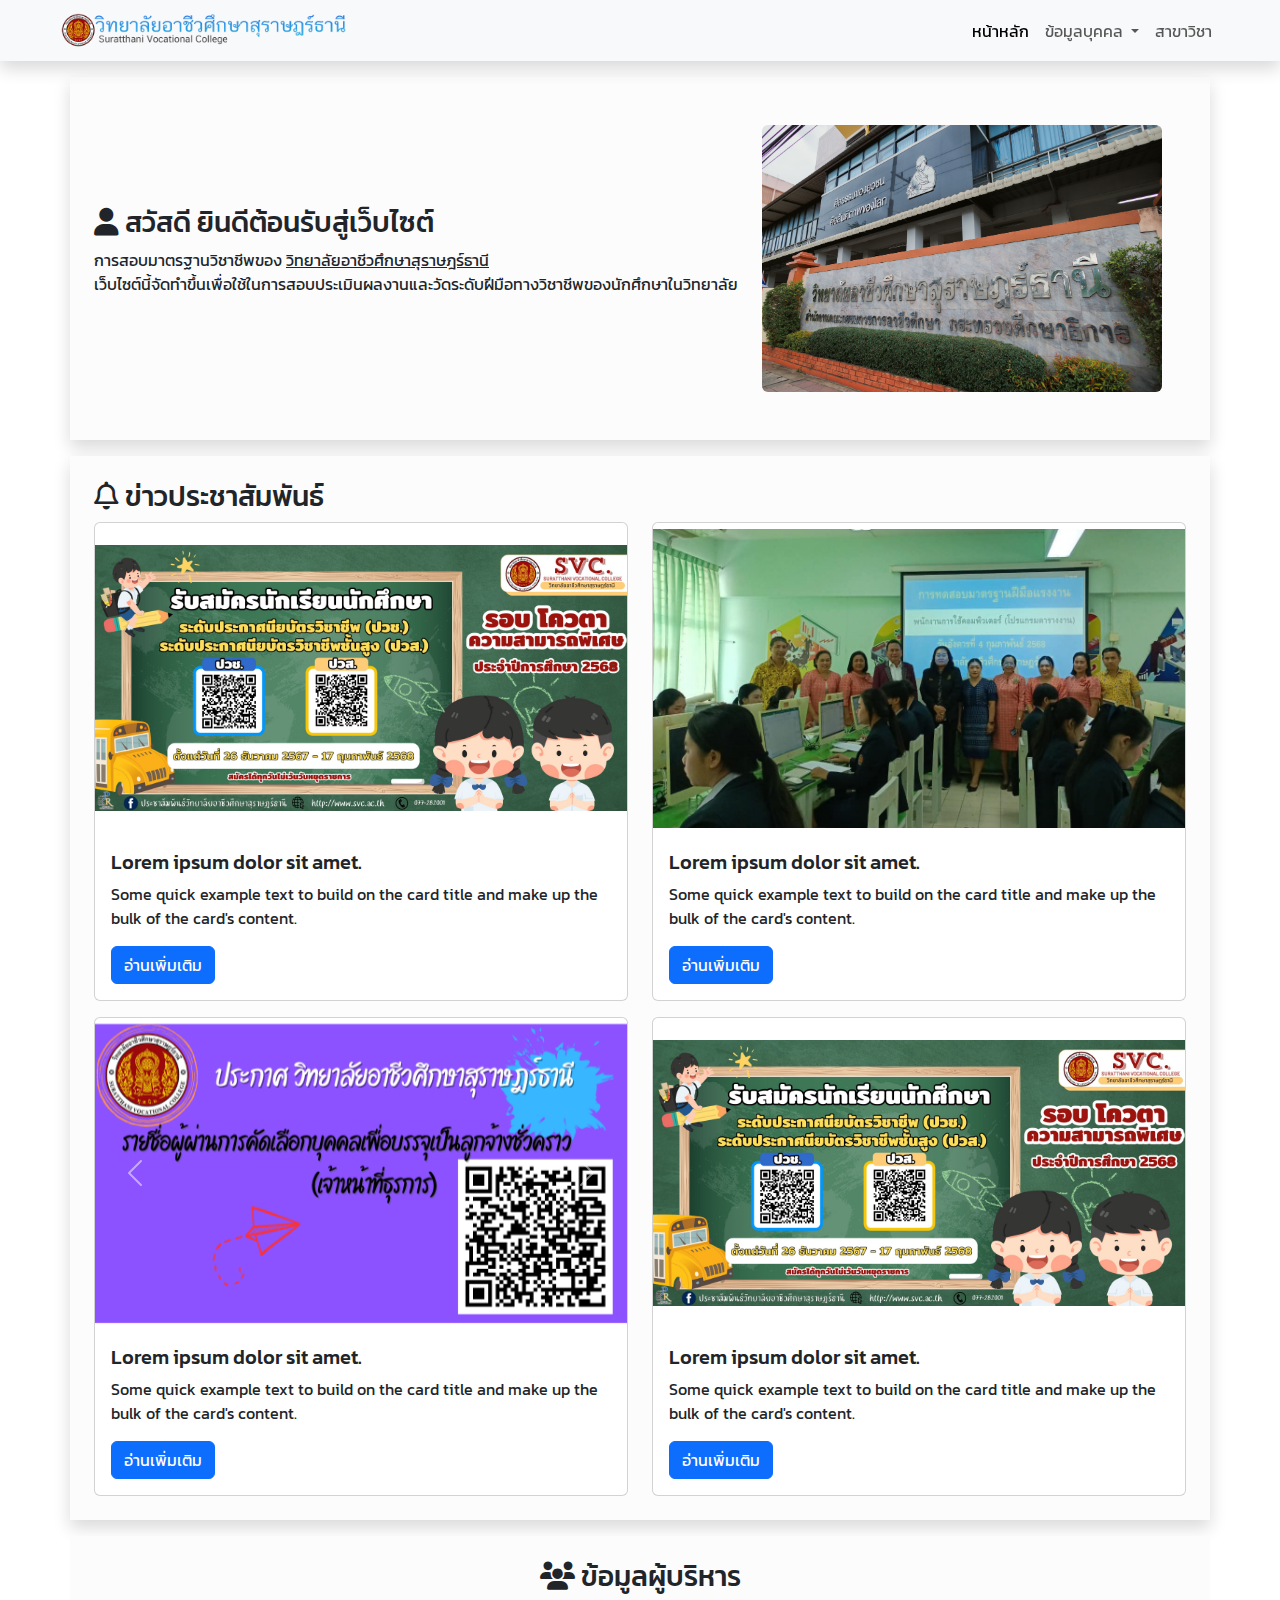
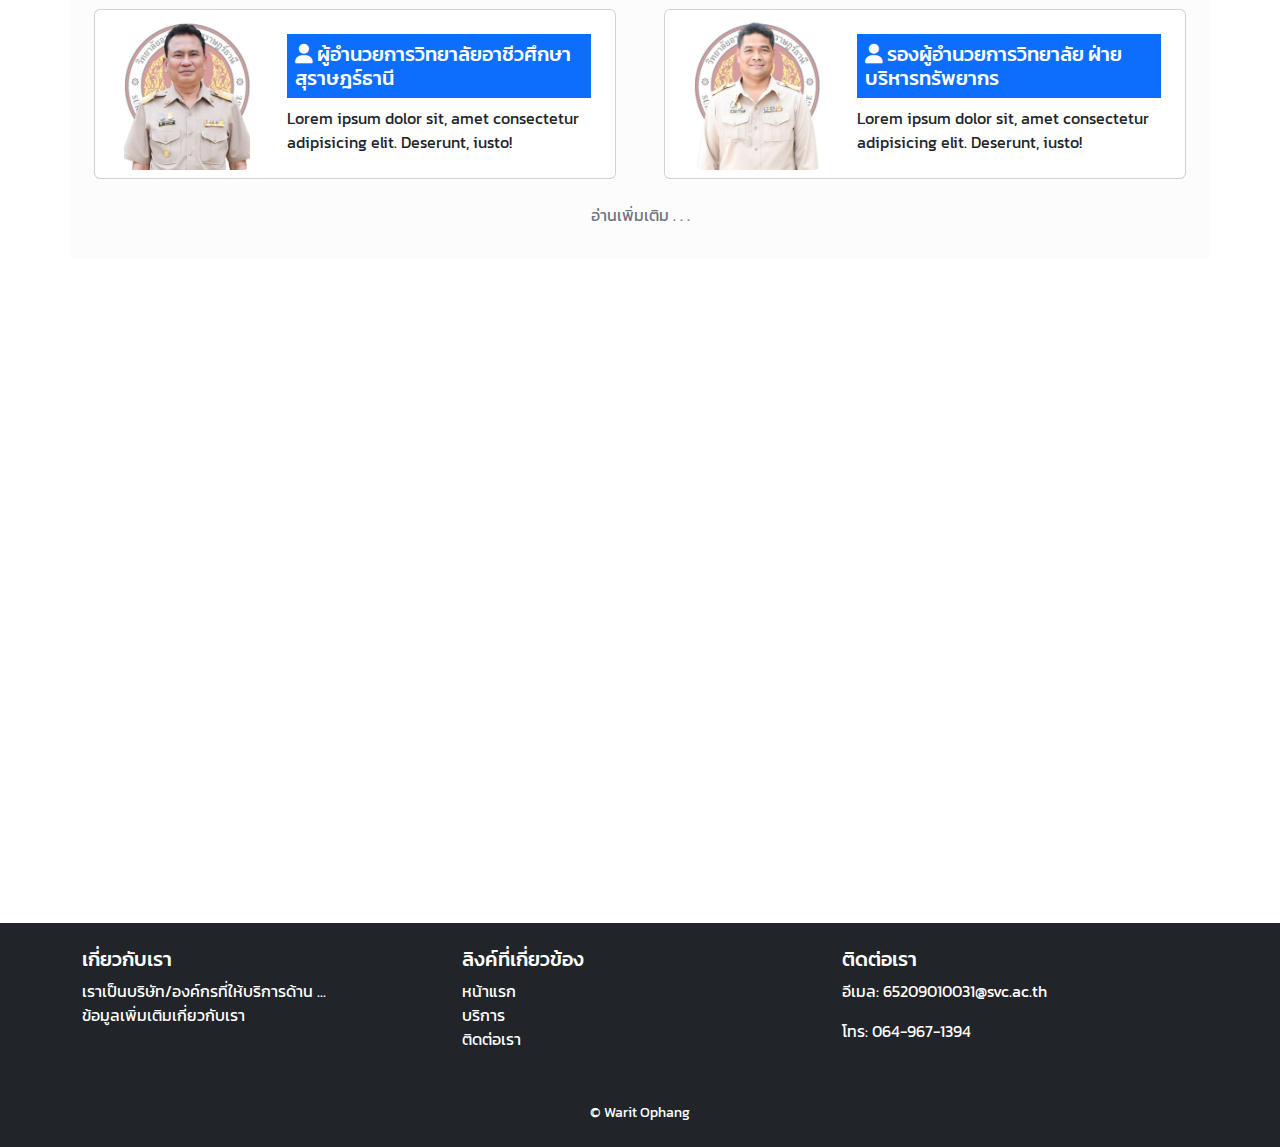
<file: index.html>
<!DOCTYPE html>
<html lang="en">
<head>
    <meta charset="UTF-8">
    <meta name="viewport" content="width=device-width, initial-scale=1.0">
    <script src="https://cdn.jsdelivr.net/npm/bootstrap@5.3.3/dist/js/bootstrap.bundle.min.js" integrity="sha384-YvpcrYf0tY3lHB60NNkmXc5s9fDVZLESaAA55NDzOxhy9GkcIdslK1eN7N6jIeHz" crossorigin="anonymous"></script>
    <link href="https://cdn.jsdelivr.net/npm/bootstrap@5.3.3/dist/css/bootstrap.min.css" rel="stylesheet" integrity="sha384-QWTKZyjpPEjISv5WaRU9OFeRpok6YctnYmDr5pNlyT2bRjXh0JMhjY6hW+ALEwIH" crossorigin="anonymous">
    <title>Shcool_WebSite_simulator</title>
    <link rel="stylesheet" href="https://cdnjs.cloudflare.com/ajax/libs/font-awesome/6.7.2/css/all.min.css">
    <link rel="stylesheet" href="style.css">
</head>
<body>
  <nav class="navbar navbar-expand-lg text-black bg-light sticky-top shadow">
    <div class="container-fluid mx-5 ">
        <!-- โลโก้ -->
        <a class="navbar-brand w-50 w-ms-100" href="index.html">
            <img src="Asset/Img/logo.png" alt="Logo" class="img-fluid w-50  " style="max-width: 100%; height: auto;">
        </a>
        
        <!-- ปุ่มสำหรับแสดงเมนูในมือถือ -->
        <button class="navbar-toggler" type="button" data-bs-toggle="collapse" data-bs-target="#navbarNav" aria-controls="navbarNav" aria-expanded="false" aria-label="Toggle navigation">
            <span class="navbar-toggler-icon"></span>
        </button>
        
        <!-- เมนู -->
        <div class="collapse navbar-collapse" id="navbarNav">
            <ul class="navbar-nav ms-auto">  <!-- ใช้ ms-auto เพื่อทำให้เมนูไปทางขวา -->
                <li class="nav-item">
                    <a class="nav-link active" href="index.html">หน้าหลัก</a>
                </li>
                <li class="nav-item dropdown">
                  <a class="nav-link dropdown-toggle" href="#" role="button" data-bs-toggle="dropdown" aria-expanded="false">
                      ข้อมูลบุคคล
                  </a>
                    <ul class="dropdown-menu  ">
                      <li><a class="dropdown-item " href="personal.html">งานบุคลากร</a></li>
                      <li><a class="dropdown-item" href="studen.html">ข้อมูลนักศึกษา</a></li>
                      <li><a class="dropdown-item" href="https://drive.google.com/drive/folders/0B3tnf3l07sl5MFVuWW8yb2xEMkk?resourcekey=0-wimksaEDZki7R4UHPozJeg">ระบบรูปภาพนักศึกษา</a></li>
                  </ul>
              </li>
                <li class="nav-item">
                    <a class="nav-link" href="Major.html">สาขาวิชา</a>
                </li>
                
            </ul>
        </div>
    </div>
</nav>

      <!-- content Header-->
      <div class="container-sm bg-light-subtle shadow mt-3 p-4">
        <div class="d-flex flex-wrap justify-content-center align-items-center text-md-start text-center">
          <div class="flex-grow-1">
            <h3><i class="fa-solid fa-user"></i> สวัสดี ยินดีต้อนรับสู่เว็บไซต์</h3>
            <p>
              การสอบมาตรฐานวิชาชีพของ  
              <a href="http://www.svc.ac.th/th/" class="text-reset">วิทยาลัยอาชีวศึกษาสุราษฎร์ธานี</a>  
              <br>  
              เว็บไซต์นี้จัดทำขึ้นเพื่อใช้ในการสอบประเมินผลงานและวัดระดับฝีมือทางวิชาชีพของนักศึกษาในวิทยาลัย  
            </p>
          </div>
          <div class="p-4">
            <img src="Asset/Img/SVC_Cover.jpg" alt="" width="400px" class="rounded img-fluid">
          </div>
        </div>
      </div>
      
      <!-- maincontent -->
      <div class="container-sm  bg-light-subtle shadow mt-3 p-4 mb-3">
        <h3> <i class="fa-regular fa-bell"></i> ข่าวประชาสัมพันธ์</h3>

        <div class="row row-cols-2 gy-3">
          <div class="col"> 
            <div class="card" style="width: auto;">
              <img src="Asset/Img/EXMPLE_1.jpg" class="card-img-top img-fixed" alt="...">
              <div class="card-body">
                <h5 class="card-title ">Lorem ipsum dolor sit amet.</h5>
                <p class="card-text ">Some quick example text to build on the card title and make up the bulk of the card's content.</p>
                <a href="#"  class="btn btn-primary">อ่านเพิ่มเติม</a>
              </div>
            </div>
          </div>

          <div class="col"> 
            <div class="card" style="width: auto;">
              <img src="Asset/Img/EXMPLE_3.png" class="card-img-top img-fixed" alt="...">
              <div class="card-body" >
                <h5 class="card-title fs-sm-2">Lorem ipsum dolor sit amet.</h5>
                <p class="card-text fs-sm-3">Some quick example text to build on the card title and make up the bulk of the card's content.</p>
                <a href="#"  class="btn btn-primary">อ่านเพิ่มเติม</a>
              </div>
            </div>
          </div>

          <div class="col"> 
            <div class="card">
              <div id="carouselExampleFade" class="carousel slide carousel-fade">
                <div class="carousel-inner">
                  <div class="carousel-item active">
                    <img src="Asset/Img/EXMPLE_2.jpg" class="d-block w-100 img-fixed" alt="...">
                  </div>
                  <div class="carousel-item">
                    <img src="Asset/Img/EXMPLE_1.jpg" class="d-block w-100 img-fixed" alt="...">
                  </div>
                  <div class="carousel-item">
                    <img src="Asset/Img/SVC_Cover.jpg" class="d-block w-100 img-fixed" alt="...">
                  </div>
                </div>
                <button class="carousel-control-prev" type="button" data-bs-target="#carouselExampleFade" data-bs-slide="prev">
                  <span class="carousel-control-prev-icon" aria-hidden="true"></span>
                  <span class="visually-hidden">Previous</span>
                </button>
                <button class="carousel-control-next" type="button" data-bs-target="#carouselExampleFade" data-bs-slide="next">
                  <span class="carousel-control-next-icon" aria-hidden="true"></span>
                  <span class="visually-hidden">Next</span>
                </button>
              </div>
              <div class="card-body">
                <h5 class="card-title">Lorem ipsum dolor sit amet.</h5>
                <p class="card-text">Some quick example text to build on the card title and make up the bulk of the card's content.</p>
                <a href="#"  class="btn btn-primary">อ่านเพิ่มเติม</a>
              </div>
            </div>
          </div>
          
          
          <div class="col"> 
            <div class="card" style="width: auto;">
              <img src="Asset/Img/EXMPLE_1.jpg" class="card-img-top img-fixed" alt="...">
              <div class="card-body" >
                <h5 class="card-title">Lorem ipsum dolor sit amet.</h5>
                <p class="card-text">Some quick example text to build on the card title and make up the bulk of the card's content.</p>
                <a href="#"  class="btn btn-primary">อ่านเพิ่มเติม</a>
              </div>
            </div>
          </div>
        </div>
      </div>
      <!-- ผู้บริหาร -->
      <div class="container-sm  bg-light-subtle  mt-3 p-4 mb-3 ">
        <div style="display: flex; justify-content: center; " class="mb-2">
          <h3> <i class="fa-solid fa-users"></i> ข้อมูลผู้บริหาร </h3>
        </div>  
        <div class="row  row-cols-md-2 g-5   ">
          <div class="col">
            <div class="card mb-3 p-2">
              <div class="row g-0 align-items-center">
                <!-- รูปภาพ -->
                <div class="col-12 col-md-4 text-center">
                  <img src="Asset//img_leader/01.jpg" 
                       class="img-fluid rounded w-75 w-md-100" alt="...">
                </div>
                <!-- เนื้อหา -->
                <div class="col-12 col-md-8">
                  <div class="card-body">
                    <h5 class="card-title bg-primary text-white p-2 ">
                      <i class="fa-solid fa-user"></i> ผู้อำนวยการวิทยาลัยอาชีวศึกษาสุราษฎร์ธานี
                    </h5>
                    <p class="card-text">
                      Lorem ipsum dolor sit, amet consectetur adipisicing elit. Deserunt, iusto!
                    </p>
                  </div>
                </div>
              </div>
            </div>
          </div>
          <div class="col">
            <div class="card mb-3 p-2">
              <div class="row g-0 align-items-center">
                <!-- รูปภาพ -->
                <div class="col-12 col-md-4 text-center">
                  <img src="Asset/img_leader/02.jpg" 
                       class="img-fluid rounded w-75 w-md-100" alt="...">
                </div>
                <!-- เนื้อหา -->
                <div class="col-12 col-md-8">
                  <div class="card-body">
                    <h5 class="card-title bg-primary text-white p-2">
                      <i class="fa-solid fa-user"></i> รองผู้อำนวยการวิทยาลัย ฝ่ายบริหารทรัพยากร
                    </h5>
                    <p class="card-text">
                      Lorem ipsum dolor sit, amet consectetur adipisicing elit. Deserunt, iusto!
                    </p>
                  </div>
                </div>
              </div>
            </div>
          </div>
        </div>
        <a href="leader.html" class="btn btn-tertiary w-100 w-md-auto " type="button">อ่านเพิ่มเติม . . . </a>
        </div>
      </div>
      <div class="container-sm d-flex justify-content-center mb-5">
        <iframe src="https://calendar.google.com/calendar/embed?src=th.th%23holiday%40group.v.calendar.google.com&ctz=Asia%2FBangkok" class="w-100" style="border: 0"  height="600" frameborder="0" scrolling="no"></iframe>
        
      </div>

      <!-- footer -->
      <footer class="bg-dark text-white py-4">
        <div class="container">
          <div class="row">
            <!-- คอลัมน์เกี่ยวกับเรา -->
            <div class="col-md-4 mb-3">
              <h5>เกี่ยวกับเรา</h5>
              <p>
                เราเป็นบริษัท/องค์กรที่ให้บริการด้าน ... <br>
                ข้อมูลเพิ่มเติมเกี่ยวกับเรา
              </p>
            </div>
            <!-- คอลัมน์ลิงค์ที่เกี่ยวข้อง -->
            <div class="col-md-4 mb-3">
              <h5>ลิงค์ที่เกี่ยวข้อง</h5>
              <ul class="list-unstyled">
                <li><a href="#" class="text-white text-decoration-none">หน้าแรก</a></li>
                <li><a href="http://www.svc.ac.th/th/" class="text-white text-decoration-none">บริการ</a></li>
                <li><a href="http://www.svc.ac.th/th/" class="text-white text-decoration-none">ติดต่อเรา</a></li>
              </ul>
            </div>
            <!-- คอลัมน์ติดต่อเรา -->
            <div class="col-md-4 mb-3">
              <h5>ติดต่อเรา</h5>
              <p>อีเมล: 65209010031@svc.ac.th</p>
              <p>โทร: 064-967-1394</p>
            </div>
          </div>
          <!-- ส่วนล่างของ footer -->
          <div class="text-center mt-3">
            <small>© Warit Ophang </small>
          </div>
        </div>
      </footer>
      
</body>
</html>
</file>
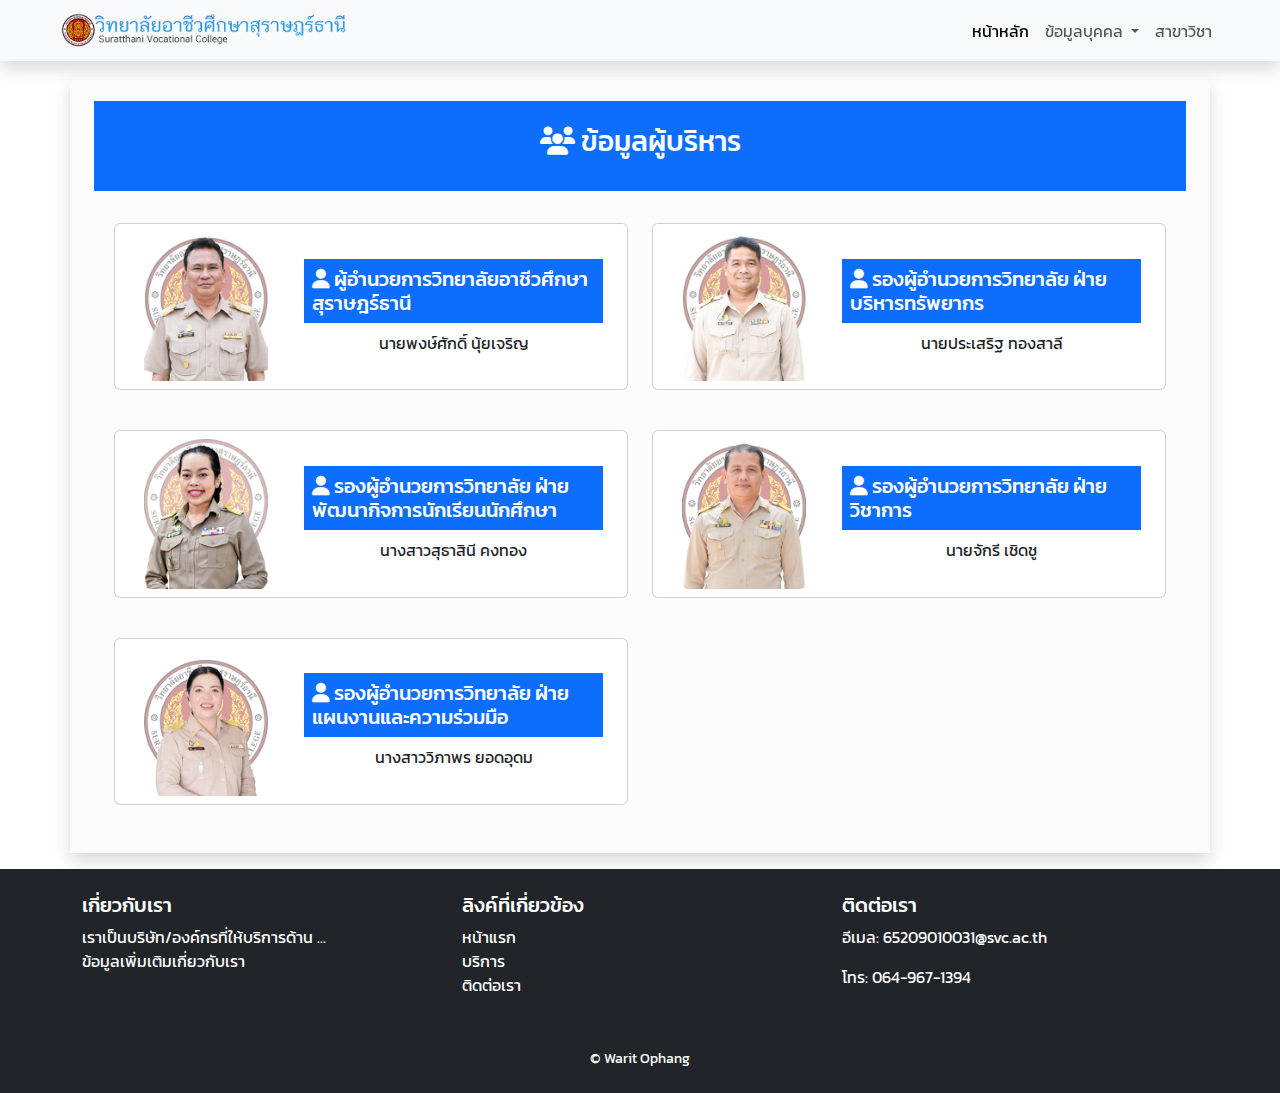
<file: leader.html>
<!DOCTYPE html>
<html lang="en">
<head>
    <meta charset="UTF-8">
    <meta name="viewport" content="width=device-width, initial-scale=1.0">
    <script src="https://cdn.jsdelivr.net/npm/bootstrap@5.3.3/dist/js/bootstrap.bundle.min.js" integrity="sha384-YvpcrYf0tY3lHB60NNkmXc5s9fDVZLESaAA55NDzOxhy9GkcIdslK1eN7N6jIeHz" crossorigin="anonymous"></script>
    <link href="https://cdn.jsdelivr.net/npm/bootstrap@5.3.3/dist/css/bootstrap.min.css" rel="stylesheet" integrity="sha384-QWTKZyjpPEjISv5WaRU9OFeRpok6YctnYmDr5pNlyT2bRjXh0JMhjY6hW+ALEwIH" crossorigin="anonymous">
    <title>Shcool_WebSite_simulator</title>
    <link rel="stylesheet" href="https://cdnjs.cloudflare.com/ajax/libs/font-awesome/6.7.2/css/all.min.css">
    <link rel="stylesheet" href="style.css">
</head>
<body style="padding: 0; margin: 0; box-sizing: border-box;">
  <nav class="navbar navbar-expand-lg text-black bg-light sticky-top shadow">
    <div class="container-fluid mx-5 ">
        <!-- โลโก้ -->
        <a class="navbar-brand w-50 w-ms-100" href="index.html">
            <img src="Asset/Img/logo.png" alt="Logo" class="img-fluid w-50  " style="max-width: 100%; height: auto;">
        </a>
        
        <!-- ปุ่มสำหรับแสดงเมนูในมือถือ -->
        <button class="navbar-toggler" type="button" data-bs-toggle="collapse" data-bs-target="#navbarNav" aria-controls="navbarNav" aria-expanded="false" aria-label="Toggle navigation">
            <span class="navbar-toggler-icon"></span>
        </button>
        
        <!-- เมนู -->
        <div class="collapse navbar-collapse" id="navbarNav">
            <ul class="navbar-nav ms-auto">  <!-- ใช้ ms-auto เพื่อทำให้เมนูไปทางขวา -->
                <li class="nav-item">
                    <a class="nav-link active" href="index.html">หน้าหลัก</a>
                </li>
                <li class="nav-item dropdown">
                  <a class="nav-link dropdown-toggle" href="#" role="button" data-bs-toggle="dropdown" aria-expanded="false">
                      ข้อมูลบุคคล
                  </a>
                  <ul class="dropdown-menu  ">
                    <li><a class="dropdown-item " href="personal.html">งานบุคลากร</a></li>
                    <li><a class="dropdown-item" href="studen.html">ข้อมูลนักศึกษา</a></li>
                    <li><a class="dropdown-item" href="https://drive.google.com/drive/folders/0B3tnf3l07sl5MFVuWW8yb2xEMkk?resourcekey=0-wimksaEDZki7R4UHPozJeg">ระบบรูปภาพนักศึกษา</a></li>
                  </ul>
              </li>
                <li class="nav-item">
                    <a class="nav-link" href="Major.html">สาขาวิชา</a>
                </li>
                
            </ul>
        </div>
    </div>
</nav>

      <div class="container-sm  bg-light-subtle  mt-3 p-4 mb-3  shadow">
        <div class="container-fluid bg-primary text-white text-center p-4 ">
            <h3> <i class="fa-solid fa-users"></i> ข้อมูลผู้บริหาร </h3>
        </div>
        <div class=" row row-cols-2 g-4 m-2">
            <div class="col">
                <div class="card mb-3 p-2">
                  <div class="row g-0 align-items-center">
                    <!-- รูปภาพ -->
                    <div class="col-12 col-md-4 text-center">
                      <img src="Asset/img_leader/01.jpg" 
                           class="img-fluid rounded w-75 w-md-100" alt="...">
                    </div>
                    <!-- เนื้อหา -->
                    <div class="col-12 col-md-8">
                      <div class="card-body">
                        <h5 class="card-title bg-primary text-white p-2 ">
                          <i class="fa-solid fa-user"></i> ผู้อำนวยการวิทยาลัยอาชีวศึกษาสุราษฎร์ธานี
                        </h5>
                        <p class="card-text text-center">
                          นายพงษ์ศักดิ์ นุ้ยเจริญ
                        </p>

                      </div>
                    </div>
                  </div>
                </div>
              </div>

              <div class="col">
                <div class="card mb-3 p-2">
                  <div class="row g-0 align-items-center">
                    <!-- รูปภาพ -->
                    <div class="col-12 col-md-4 text-center">
                      <img src="Asset/img_leader/02.jpg" 
                           class="img-fluid rounded w-75 w-md-100" alt="...">
                    </div>
                    <!-- เนื้อหา -->
                    <div class="col-12 col-md-8">
                      <div class="card-body">
                        <h5 class="card-title bg-primary text-white p-2 ">
                          <i class="fa-solid fa-user"></i> รองผู้อำนวยการวิทยาลัย ฝ่ายบริหารทรัพยากร
                        </h5>
                        <p class="card-text text-center">
                          นายประเสริฐ ทองสาลี
                        </p>
                      </div>
                    </div>
                  </div>
                </div>
              </div>

              <div class="col">
                <div class="card mb-3 p-2">
                  <div class="row g-0 align-items-center">
                    <!-- รูปภาพ -->
                    <div class="col-12 col-md-4 text-center">
                      <img src="Asset/img_leader/03.jpg" 
                           class="img-fluid rounded w-75 w-md-100" alt="...">
                    </div>
                    <!-- เนื้อหา -->
                    <div class="col-12 col-md-8">
                      <div class="card-body">
                        <h5 class="card-title bg-primary text-white p-2 ">
                          <i class="fa-solid fa-user"></i> รองผู้อำนวยการวิทยาลัย ฝ่ายพัฒนากิจการนักเรียนนักศึกษา
                        </h5>
                        <p class="card-text text-center">
                          นางสาวสุธาสินี คงทอง
                        </p>
                      </div>
                    </div>
                  </div>
                </div>
              </div>

              <div class="col">
                <div class="card mb-3 p-2">
                  <div class="row g-0 align-items-center">
                    <!-- รูปภาพ -->
                    <div class="col-12 col-md-4 text-center">
                      <img src="Asset/img_leader/04.jpg" 
                           class="img-fluid rounded w-75 w-md-100" alt="...">
                    </div>
                    <!-- เนื้อหา -->
                    <div class="col-12 col-md-8">
                      <div class="card-body">
                        <h5 class="card-title bg-primary text-white p-2 ">
                          <i class="fa-solid fa-user"></i> รองผู้อำนวยการวิทยาลัย ฝ่ายวิชาการ
                        </h5>
                        <p class="card-text text-center">
                          นายจักรี เชิดชู
                        </p>
                      </div>
                    </div>
                  </div>
                </div>
              </div>

              <div class="col">
                <div class="card mb-3 p-2">
                  <div class="row g-0 align-items-center">
                    <!-- รูปภาพ -->
                    <div class="col-12 col-md-4 text-center">
                      <img src="Asset/img_leader/05.png" 
                           class="img-fluid rounded w-75 w-md-100" alt="...">
                    </div>
                    <!-- เนื้อหา -->
                    <div class="col-12 col-md-8">
                      <div class="card-body">
                        <h5 class="card-title bg-primary text-white p-2 ">
                          <i class="fa-solid fa-user"></i> รองผู้อำนวยการวิทยาลัย ฝ่ายแผนงานและความร่วมมือ
                        </h5>
                        <p class="card-text text-center">
                          นางสาววิภาพร ยอดอุดม
                        </p>
                      </div>
                    </div>
                  </div>
                </div>
              </div>

        </div>
      </div>

    <!-- footer -->
    <footer class="bg-dark text-white py-4">
      <div class="container">
        <div class="row">
          <!-- คอลัมน์เกี่ยวกับเรา -->
          <div class="col-md-4 mb-3">
            <h5>เกี่ยวกับเรา</h5>
            <p>
              เราเป็นบริษัท/องค์กรที่ให้บริการด้าน ... <br>
              ข้อมูลเพิ่มเติมเกี่ยวกับเรา
            </p>
          </div>
          <!-- คอลัมน์ลิงค์ที่เกี่ยวข้อง -->
          <div class="col-md-4 mb-3">
            <h5>ลิงค์ที่เกี่ยวข้อง</h5>
            <ul class="list-unstyled">
              <li><a href="#" class="text-white text-decoration-none">หน้าแรก</a></li>
              <li><a href="http://www.svc.ac.th/th/" class="text-white text-decoration-none">บริการ</a></li>
              <li><a href="http://www.svc.ac.th/th/" class="text-white text-decoration-none">ติดต่อเรา</a></li>
            </ul>
          </div>
          <!-- คอลัมน์ติดต่อเรา -->
          <div class="col-md-4 mb-3">
            <h5>ติดต่อเรา</h5>
            <p>อีเมล: 65209010031@svc.ac.th</p>
            <p>โทร: 064-967-1394</p>
          </div>
        </div>
        <!-- ส่วนล่างของ footer -->
        <div class="text-center mt-3">
          <small>© Warit Ophang </small>
        </div>
      </div>
    </footer>
</body>
</html>
</file>
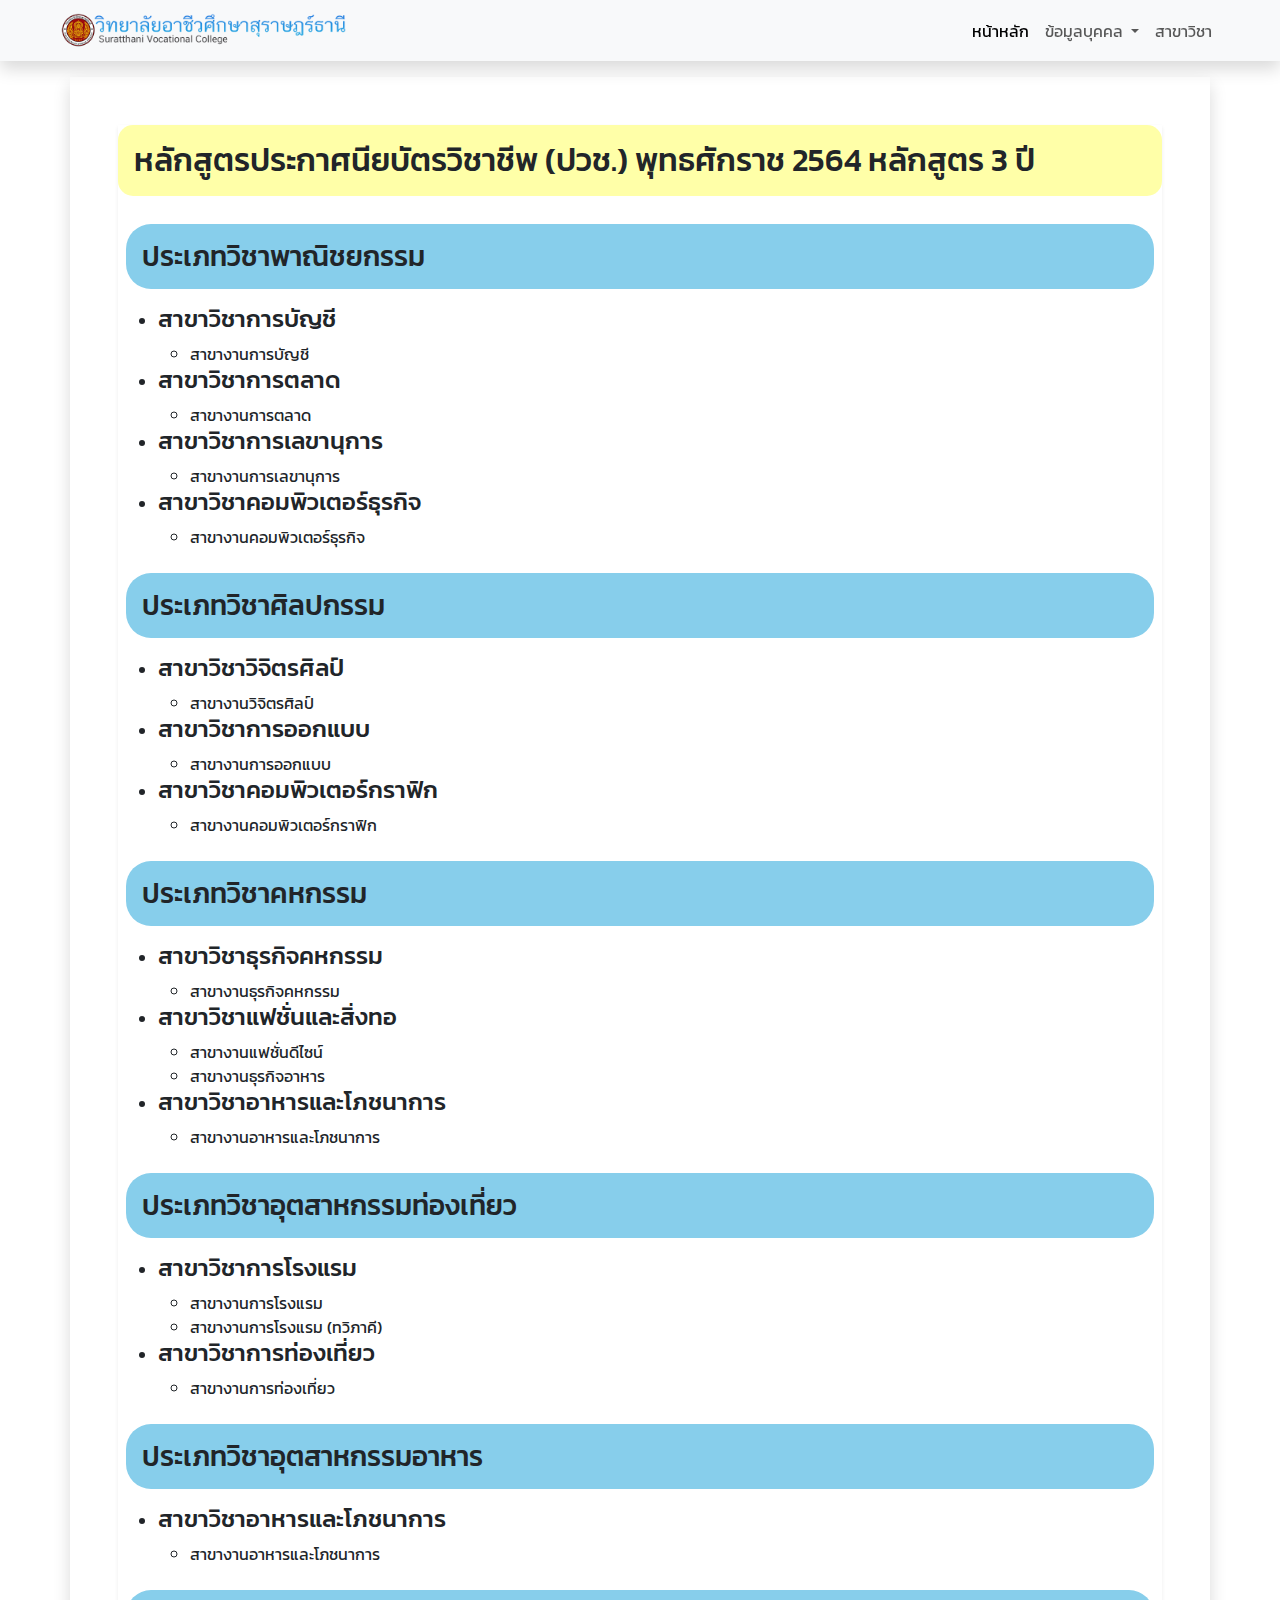
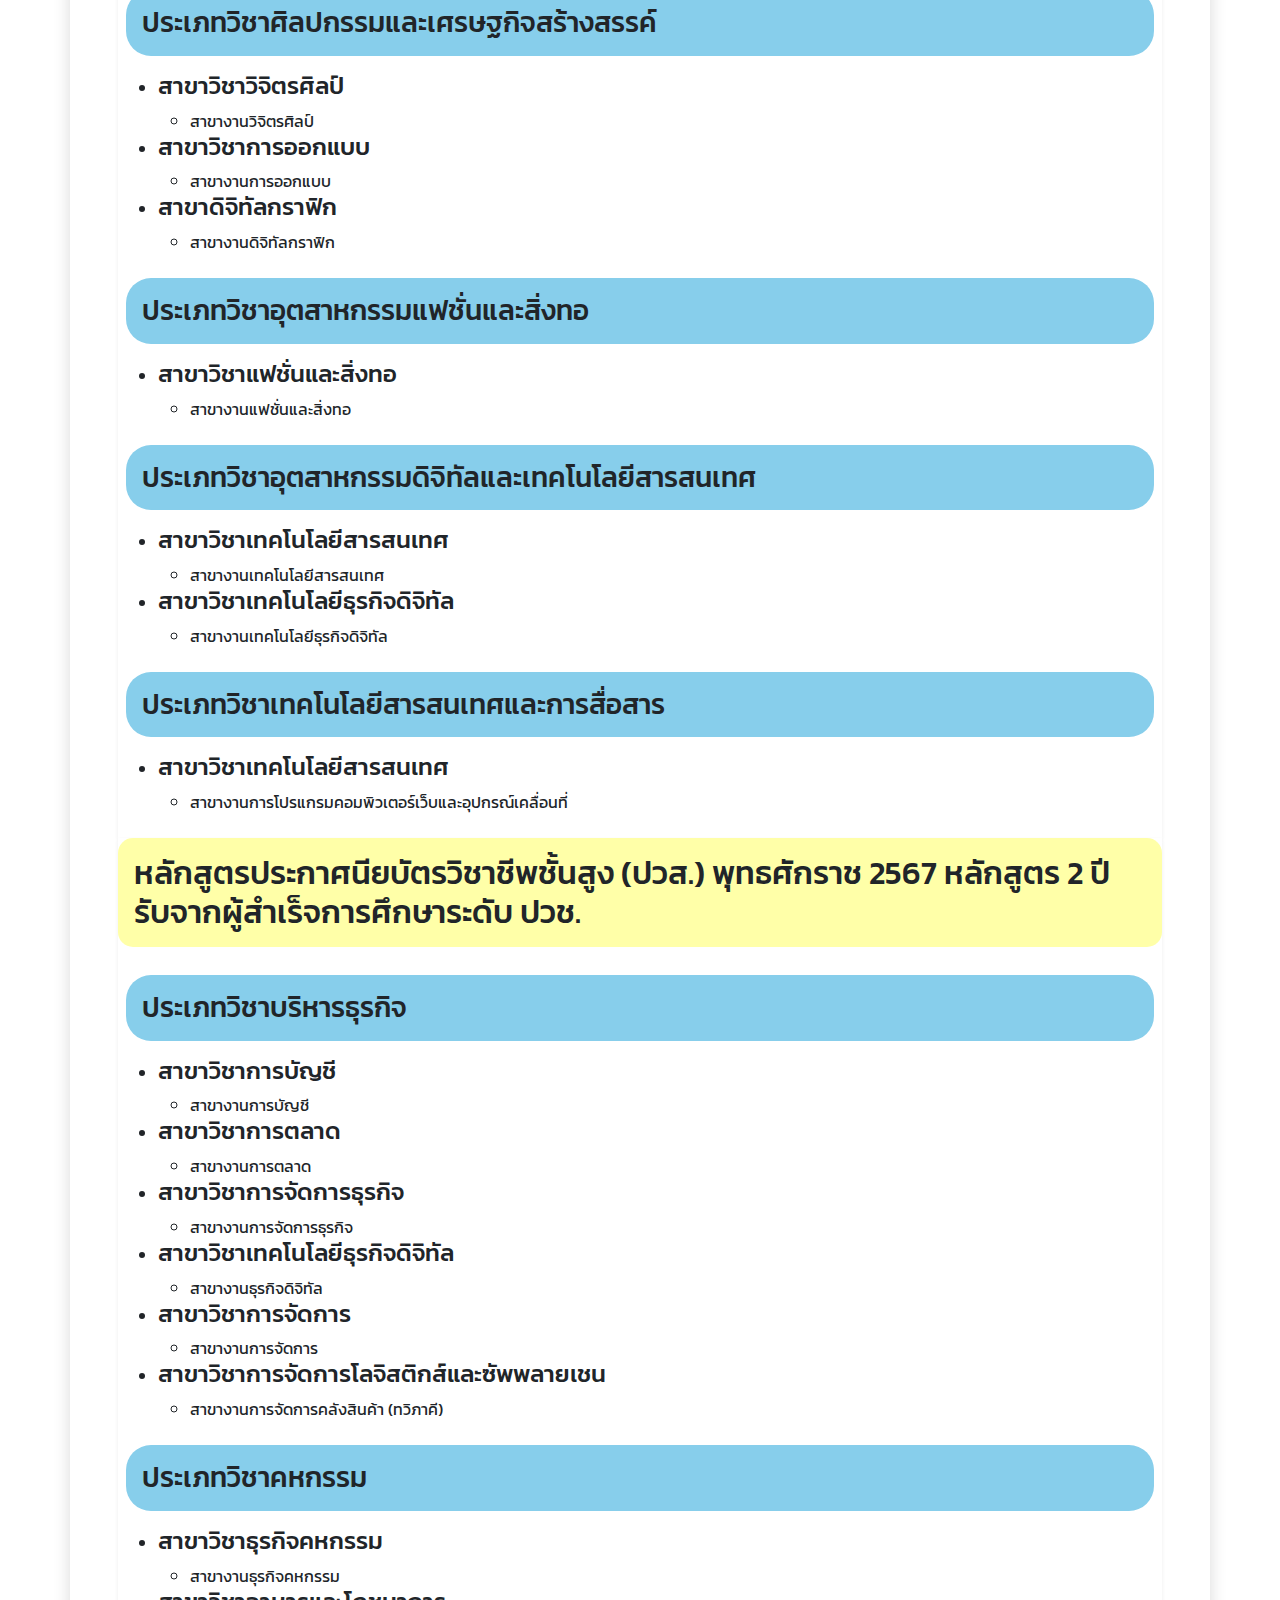
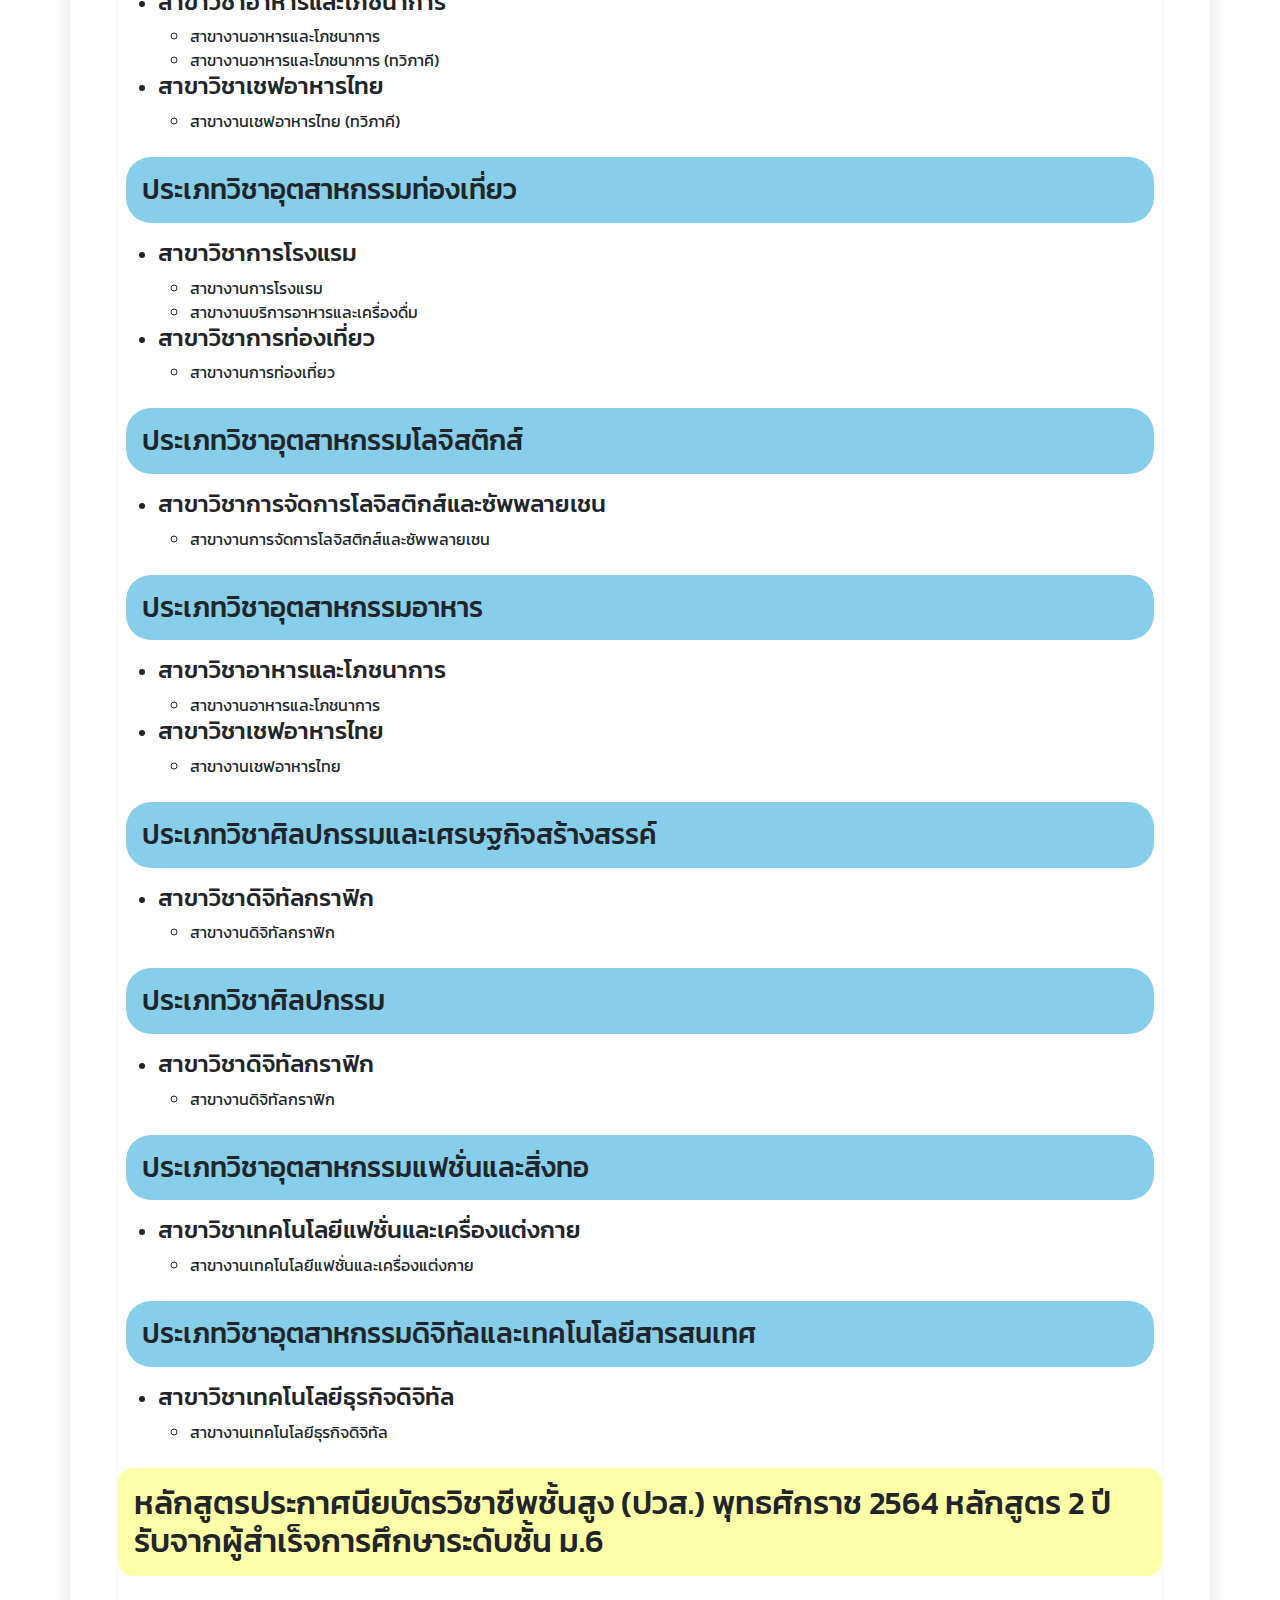
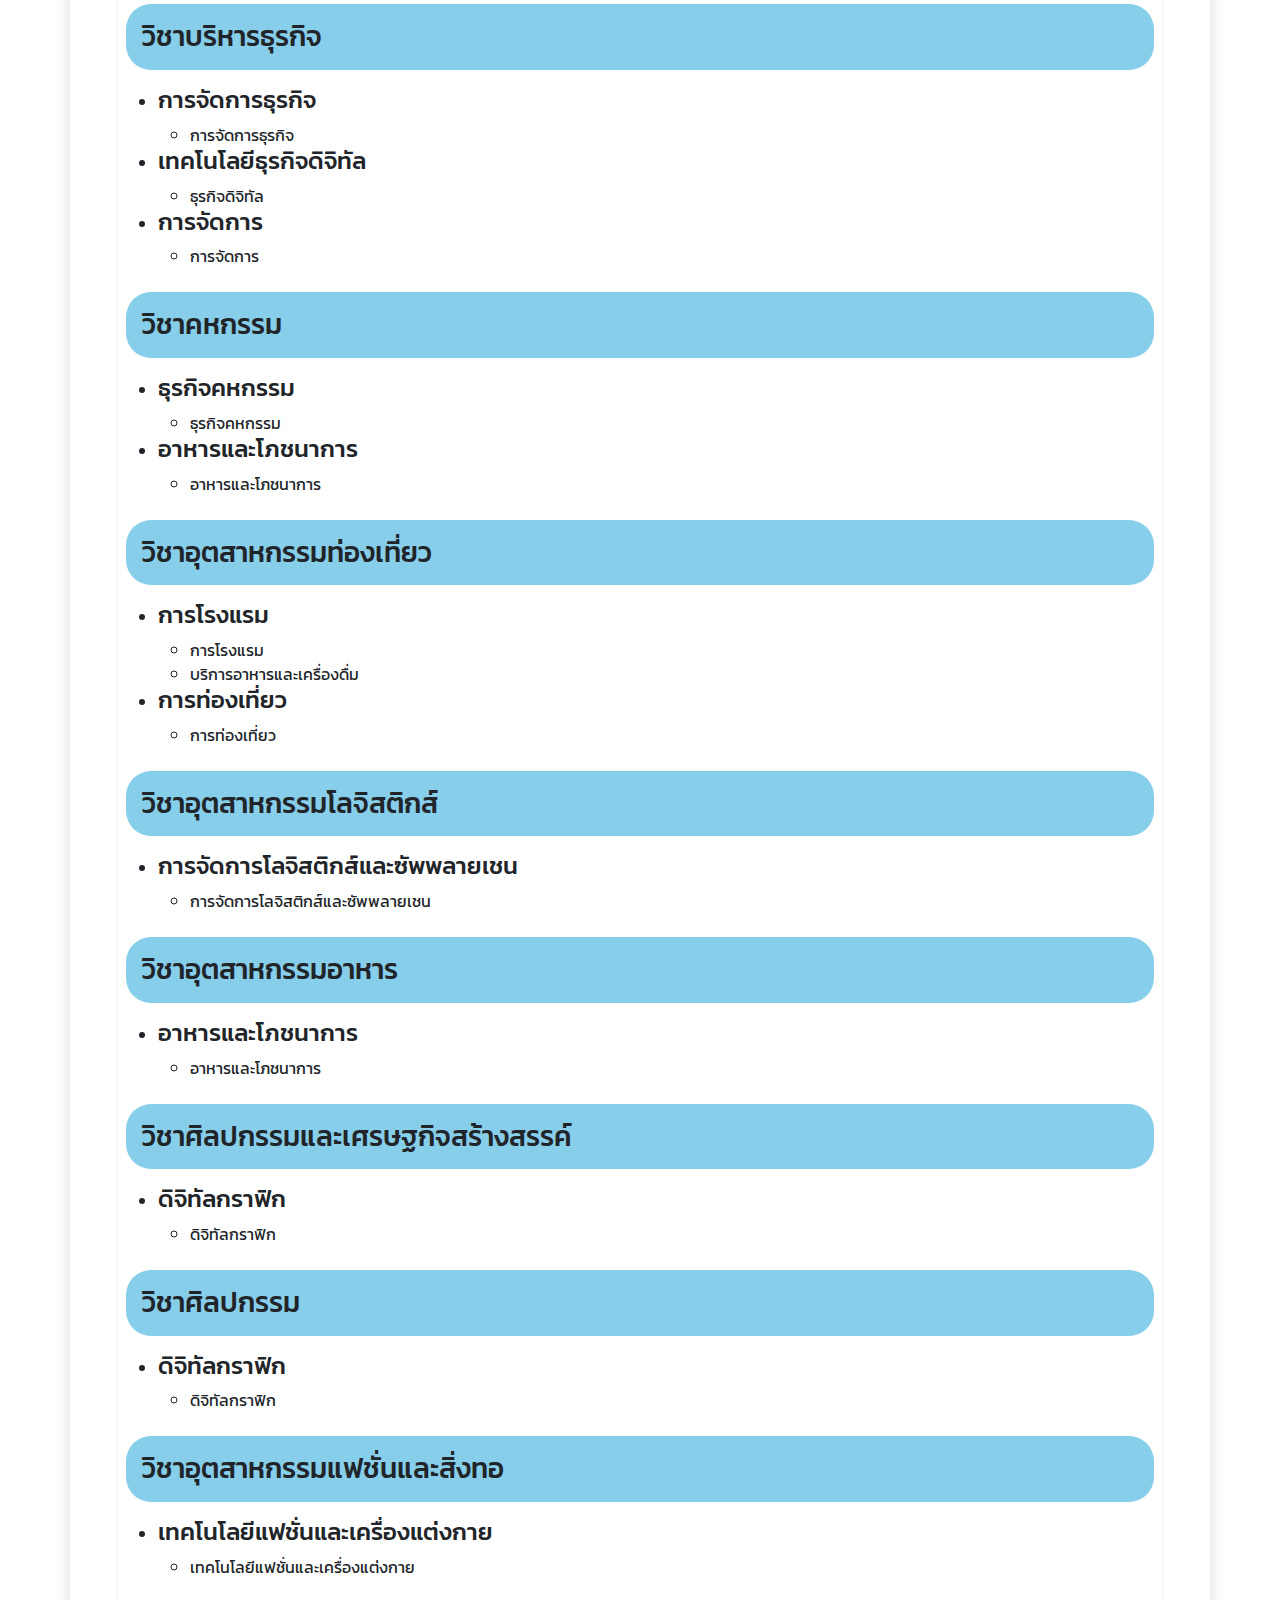
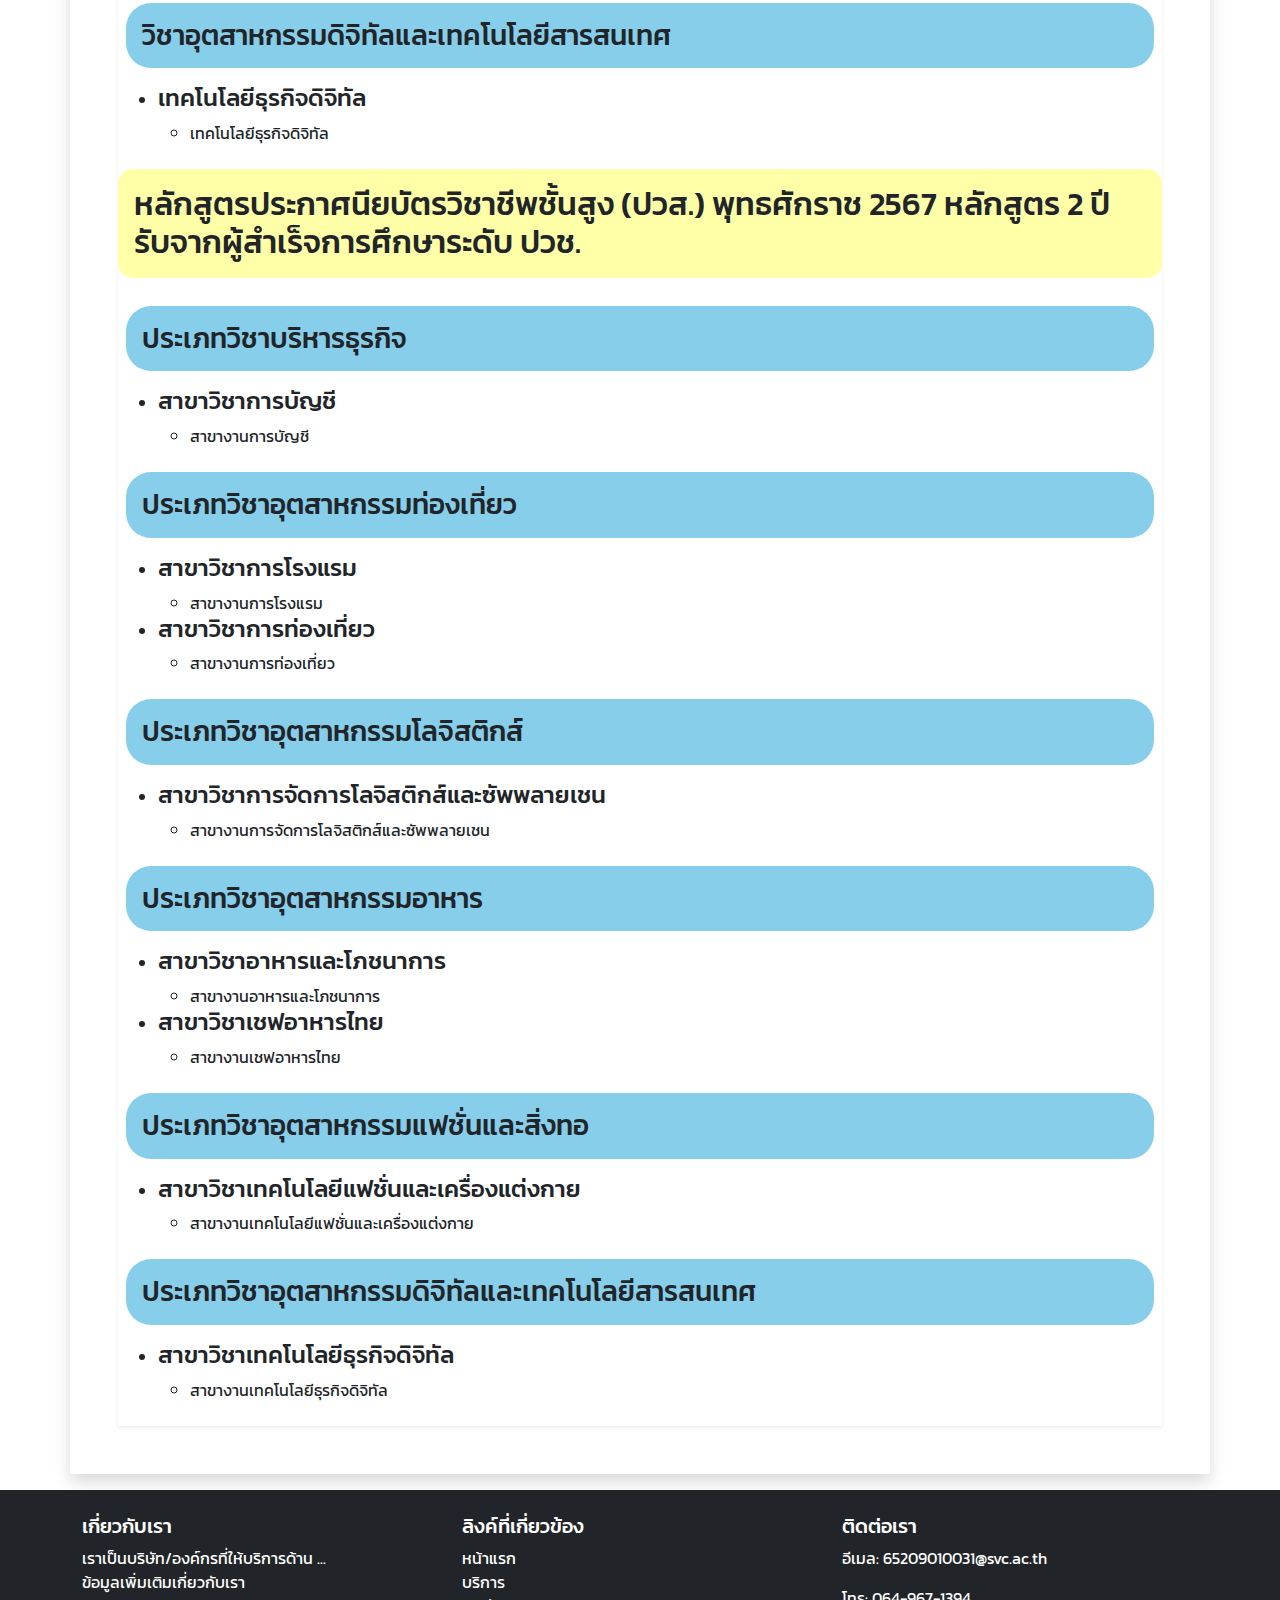
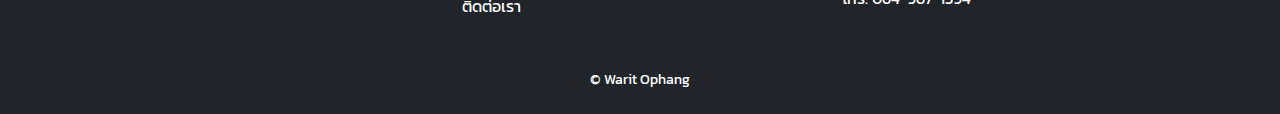
<file: Major.html>
<!DOCTYPE html>
<html lang="en">
<head>
    <meta charset="UTF-8">
    <meta name="viewport" content="width=device-width, initial-scale=1.0">
    <script src="https://cdn.jsdelivr.net/npm/bootstrap@5.3.3/dist/js/bootstrap.bundle.min.js" integrity="sha384-YvpcrYf0tY3lHB60NNkmXc5s9fDVZLESaAA55NDzOxhy9GkcIdslK1eN7N6jIeHz" crossorigin="anonymous"></script>
    <link href="https://cdn.jsdelivr.net/npm/bootstrap@5.3.3/dist/css/bootstrap.min.css" rel="stylesheet" integrity="sha384-QWTKZyjpPEjISv5WaRU9OFeRpok6YctnYmDr5pNlyT2bRjXh0JMhjY6hW+ALEwIH" crossorigin="anonymous">
    <link rel="stylesheet" href="https://cdnjs.cloudflare.com/ajax/libs/font-awesome/6.7.2/css/all.min.css">
    <link rel="stylesheet" href="style.css">
    <title>SVC_MAJOR</title>
    <style>
      header > h2{
        background-color: rgb(255, 255, 168);
        padding: 1rem;
        border-radius: 15px;
      }

      header > h3{
        background-color: skyblue;
        padding: 1rem;
        border-radius: 25px;
      }
    </style>
</head>
<body >
    <nav class="navbar navbar-expand-lg text-black bg-light sticky-top shadow">
        <div class="container-fluid mx-5 ">
            <!-- โลโก้ -->
            <a class="navbar-brand w-50 w-ms-100" href="index.html">
                <img src="Asset/Img/logo.png" alt="Logo" class="img-fluid w-50  " style="max-width: 100%; height: auto;">
            </a>
            
            <!-- ปุ่มสำหรับแสดงเมนูในมือถือ -->
            <button class="navbar-toggler" type="button" data-bs-toggle="collapse" data-bs-target="#navbarNav" aria-controls="navbarNav" aria-expanded="false" aria-label="Toggle navigation">
                <span class="navbar-toggler-icon"></span>
            </button>
            
            <!-- เมนู -->
            <div class="collapse navbar-collapse" id="navbarNav">
                <ul class="navbar-nav ms-auto">  <!-- ใช้ ms-auto เพื่อทำให้เมนูไปทางขวา -->
                    <li class="nav-item">
                        <a class="nav-link active" href="index.html">หน้าหลัก</a>
                    </li>
                    <li class="nav-item dropdown">
                      <a class="nav-link dropdown-toggle" href="#" role="button" data-bs-toggle="dropdown" aria-expanded="false">
                          ข้อมูลบุคคล
                      </a>
                      <ul class="dropdown-menu  ">
                        <li><a class="dropdown-item " href="personal.html">งานบุคลากร</a></li>
                        <li><a class="dropdown-item" href="studen.html">ข้อมูลนักศึกษา</a></li>
                        <li><a class="dropdown-item" href="https://drive.google.com/drive/folders/0B3tnf3l07sl5MFVuWW8yb2xEMkk?resourcekey=0-wimksaEDZki7R4UHPozJeg">ระบบรูปภาพนักศึกษา</a></li>
                      </ul>
                  </li>
                    <li class="nav-item">
                        <a class="nav-link" href="Major.html">สาขาวิชา</a>
                    </li>
                    
                </ul>
            </div>
        </div>
    </nav>
    
    <div class="container-sm  shadow mt-3 mb-3 p-5" style="height: 100%; ">
        <div class="py-12 gap-2 max-w-7xl mx-auto sm:px-6 lg:px-8 space-y-5">
          <div
            class="bg-white overflow-hidden shadow-sm sm:rounded-lg p-6 text-gray-900"
          >
            <header class="border-b pb-1 flex items-center space-x-2">
              <h2 class="font-bold text-xl">
                หลักสูตรประกาศนียบัตรวิชาชีพ (ปวช.) พุทธศักราช 2564 หลักสูตร 3 ปี
              </h2>
            </header>
            <article class="py-2 grid grid-cols-2 gap-6">
              <section class="space-y-2">
                <header class="bg-primary-300 w-full p-2 rounded">
                  <h3 class="font-semibold text-lg">ประเภทวิชาพาณิชยกรรม</h3>
                </header>
                <article class="px-2">
                  <ul class="space-y-2">
                    <li>
                      <h4 class="font-semibold">สาขาวิชาการบัญชี</h4>
                      <ul class="space-y-1 list-disc pl-6">
                        <li>สาขางานการบัญชี</li>
                      </ul>
                    </li>
                    <li>
                      <h4 class="font-semibold">สาขาวิชาการตลาด</h4>
                      <ul class="space-y-1 list-disc pl-6">
                        <li>สาขางานการตลาด</li>
                      </ul>
                    </li>
                    <li>
                      <h4 class="font-semibold">สาขาวิชาการเลขานุการ</h4>
                      <ul class="space-y-1 list-disc pl-6">
                        <li>สาขางานการเลขานุการ</li>
                      </ul>
                    </li>
                    <li>
                      <h4 class="font-semibold">สาขาวิชาคอมพิวเตอร์ธุรกิจ</h4>
                      <ul class="space-y-1 list-disc pl-6">
                        <li>สาขางานคอมพิวเตอร์ธุรกิจ</li>
                      </ul>
                    </li>
                  </ul>
                </article>
              </section>
              <section class="space-y-2">
                <header class="bg-primary-300 w-full p-2 rounded">
                  <h3 class="font-semibold text-lg">ประเภทวิชาศิลปกรรม</h3>
                </header>
                <article class="px-2">
                  <ul class="space-y-2">
                    <li>
                      <h4 class="font-semibold">สาขาวิชาวิจิตรศิลป์</h4>
                      <ul class="space-y-1 list-disc pl-6">
                        <li>สาขางานวิจิตรศิลป์</li>
                      </ul>
                    </li>
                    <li>
                      <h4 class="font-semibold">สาขาวิชาการออกแบบ</h4>
                      <ul class="space-y-1 list-disc pl-6">
                        <li>สาขางานการออกแบบ</li>
                      </ul>
                    </li>
                    <li>
                      <h4 class="font-semibold">สาขาวิชาคอมพิวเตอร์กราฟิก</h4>
                      <ul class="space-y-1 list-disc pl-6">
                        <li>สาขางานคอมพิวเตอร์กราฟิก</li>
                      </ul>
                    </li>
                  </ul>
                </article>
              </section>
              <section class="space-y-2">
                <header class="bg-primary-300 w-full p-2 rounded">
                  <h3 class="font-semibold text-lg">ประเภทวิชาคหกรรม</h3>
                </header>
                <article class="px-2">
                  <ul class="space-y-2">
                    <li>
                      <h4 class="font-semibold">สาขาวิชาธุรกิจคหกรรม</h4>
                      <ul class="space-y-1 list-disc pl-6">
                        <li>สาขางานธุรกิจคหกรรม</li>
                      </ul>
                    </li>
                    <li>
                      <h4 class="font-semibold">สาขาวิชาแฟชั่นและสิ่งทอ</h4>
                      <ul class="space-y-1 list-disc pl-6">
                        <li>สาขางานแฟชั่นดีไซน์</li>
                        <li>สาขางานธุรกิจอาหาร</li>
                      </ul>
                    </li>
                    <li>
                      <h4 class="font-semibold">สาขาวิชาอาหารและโภชนาการ</h4>
                      <ul class="space-y-1 list-disc pl-6">
                        <li>สาขางานอาหารและโภชนาการ</li>
                      </ul>
                    </li>
                  </ul>
                </article>
              </section>
              <section class="space-y-2">
                <header class="bg-primary-300 w-full p-2 rounded">
                  <h3 class="font-semibold text-lg">
                    ประเภทวิชาอุตสาหกรรมท่องเที่ยว
                  </h3>
                </header>
                <article class="px-2">
                  <ul class="space-y-2">
                    <li>
                      <h4 class="font-semibold">สาขาวิชาการโรงแรม</h4>
                      <ul class="space-y-1 list-disc pl-6">
                        <li>สาขางานการโรงแรม</li>
                        <li>สาขางานการโรงแรม (ทวิภาคี)</li>
                      </ul>
                    </li>
                    <li>
                      <h4 class="font-semibold">สาขาวิชาการท่องเที่ยว</h4>
                      <ul class="space-y-1 list-disc pl-6">
                        <li>สาขางานการท่องเที่ยว</li>
                      </ul>
                    </li>
                  </ul>
                </article>
              </section>
              <section class="space-y-2">
                <header class="bg-primary-300 w-full p-2 rounded">
                  <h3 class="font-semibold text-lg">ประเภทวิชาอุตสาหกรรมอาหาร</h3>
                </header>
                <article class="px-2">
                  <ul class="space-y-2">
                    <li>
                      <h4 class="font-semibold">สาขาวิชาอาหารและโภชนาการ</h4>
                      <ul class="space-y-1 list-disc pl-6">
                        <li>สาขางานอาหารและโภชนาการ</li>
                      </ul>
                    </li>
                  </ul>
                </article>
              </section>
              <section class="space-y-2">
                <header class="bg-primary-300 w-full p-2 rounded">
                  <h3 class="font-semibold text-lg">
                    ประเภทวิชาศิลปกรรมและเศรษฐกิจสร้างสรรค์
                  </h3>
                </header>
                <article class="px-2">
                  <ul class="space-y-2">
                    <li>
                      <h4 class="font-semibold">สาขาวิชาวิจิตรศิลป์</h4>
                      <ul class="space-y-1 list-disc pl-6">
                        <li>สาขางานวิจิตรศิลป์</li>
                      </ul>
                    </li>
                    <li>
                      <h4 class="font-semibold">สาขาวิชาการออกแบบ</h4>
                      <ul class="space-y-1 list-disc pl-6">
                        <li>สาขางานการออกแบบ</li>
                      </ul>
                    </li>
                    <li>
                      <h4 class="font-semibold">สาขาดิจิทัลกราฟิก</h4>
                      <ul class="space-y-1 list-disc pl-6">
                        <li>สาขางานดิจิทัลกราฟิก</li>
                      </ul>
                    </li>
                  </ul>
                </article>
              </section>
              <section class="space-y-2">
                <header class="bg-primary-300 w-full p-2 rounded">
                  <h3 class="font-semibold text-lg">
                    ประเภทวิชาอุตสาหกรรมแฟชั่นและสิ่งทอ
                  </h3>
                </header>
                <article class="px-2">
                  <ul class="space-y-2">
                    <li>
                      <h4 class="font-semibold">สาขาวิชาแฟชั่นและสิ่งทอ</h4>
                      <ul class="space-y-1 list-disc pl-6">
                        <li>สาขางานแฟชั่นและสิ่งทอ</li>
                      </ul>
                    </li>
                  </ul>
                </article>
              </section>
              <section class="space-y-2">
                <header class="bg-primary-300 w-full p-2 rounded">
                  <h3 class="font-semibold text-lg">
                    ประเภทวิชาอุตสาหกรรมดิจิทัลและเทคโนโลยีสารสนเทศ
                  </h3>
                </header>
                <article class="px-2">
                  <ul class="space-y-2">
                    <li>
                      <h4 class="font-semibold">สาขาวิชาเทคโนโลยีสารสนเทศ</h4>
                      <ul class="space-y-1 list-disc pl-6">
                        <li>สาขางานเทคโนโลยีสารสนเทศ</li>
                      </ul>
                    </li>
                    <li>
                      <h4 class="font-semibold">
                        สาขาวิชาเทคโนโลยีธุรกิจดิจิทัล
                      </h4>
                      <ul class="space-y-1 list-disc pl-6">
                        <li>สาขางานเทคโนโลยีธุรกิจดิจิทัล</li>
                      </ul>
                    </li>
                  </ul>
                </article>
              </section>
              <section class="space-y-2">
                <header class="bg-primary-300 w-full p-2 rounded">
                  <h3 class="font-semibold text-lg">
                    ประเภทวิชาเทคโนโลยีสารสนเทศและการสื่อสาร
                  </h3>
                </header>
                <article class="px-2">
                  <ul class="space-y-2">
                    <li>
                      <h4 class="font-semibold">สาขาวิชาเทคโนโลยีสารสนเทศ</h4>
                      <ul class="space-y-1 list-disc pl-6">
                        <li>
                          สาขางานการโปรแกรมคอมพิวเตอร์เว็บและอุปกรณ์เคลื่อนที่
                        </li>
                      </ul>
                    </li>
                  </ul>
                </article>
              </section>
            </article>
          </div>
          <div
            class="bg-white overflow-hidden shadow-sm sm:rounded-lg p-6 text-gray-900"
          >
            <header class="border-b pb-1 flex items-center space-x-2">
              <h2 class="font-bold text-xl">
                หลักสูตรประกาศนียบัตรวิชาชีพชั้นสูง (ปวส.) พุทธศักราช 2567
                หลักสูตร 2 ปี รับจากผู้สำเร็จการศึกษาระดับ ปวช.
              </h2>
            </header>
            <article class="py-2 grid grid-cols-2 gap-6">
              <section class="space-y-2">
                <header class="bg-primary-300 w-full p-2 rounded">
                  <h3 class="font-semibold text-lg">ประเภทวิชาบริหารธุรกิจ</h3>
                </header>
                <article class="px-2">
                  <ul class="space-y-2">
                    <li>
                      <h4 class="font-semibold">สาขาวิชาการบัญชี</h4>
                      <ul class="space-y-1 list-disc pl-6">
                        <li>สาขางานการบัญชี</li>
                      </ul>
                    </li>
                    <li>
                      <h4 class="font-semibold">สาขาวิชาการตลาด</h4>
                      <ul class="space-y-1 list-disc pl-6">
                        <li>สาขางานการตลาด</li>
                      </ul>
                    </li>
                    <li>
                      <h4 class="font-semibold">สาขาวิชาการจัดการธุรกิจ</h4>
                      <ul class="space-y-1 list-disc pl-6">
                        <li>สาขางานการจัดการธุรกิจ</li>
                      </ul>
                    </li>
                    <li>
                      <h4 class="font-semibold">
                        สาขาวิชาเทคโนโลยีธุรกิจดิจิทัล
                      </h4>
                      <ul class="space-y-1 list-disc pl-6">
                        <li>สาขางานธุรกิจดิจิทัล</li>
                      </ul>
                    </li>
                    <li>
                      <h4 class="font-semibold">สาขาวิชาการจัดการ</h4>
                      <ul class="space-y-1 list-disc pl-6">
                        <li>สาขางานการจัดการ</li>
                      </ul>
                    </li>
                    <li>
                      <h4 class="font-semibold">
                        สาขาวิชาการจัดการโลจิสติกส์และซัพพลายเชน
                      </h4>
                      <ul class="space-y-1 list-disc pl-6">
                        <li>สาขางานการจัดการคลังสินค้า (ทวิภาคี)</li>
                      </ul>
                    </li>
                  </ul>
                </article>
              </section>
              <section class="space-y-2">
                <header class="bg-primary-300 w-full p-2 rounded">
                  <h3 class="font-semibold text-lg">ประเภทวิชาคหกรรม</h3>
                </header>
                <article class="px-2">
                  <ul class="space-y-2">
                    <li>
                      <h4 class="font-semibold">สาขาวิชาธุรกิจคหกรรม</h4>
                      <ul class="space-y-1 list-disc pl-6">
                        <li>สาขางานธุรกิจคหกรรม</li>
                      </ul>
                    </li>
                    <li>
                      <h4 class="font-semibold">สาขาวิชาอาหารและโภชนาการ</h4>
                      <ul class="space-y-1 list-disc pl-6">
                        <li>สาขางานอาหารและโภชนาการ</li>
                        <li>สาขางานอาหารและโภชนาการ (ทวิภาคี)</li>
                      </ul>
                    </li>
                    <li>
                      <h4 class="font-semibold">สาขาวิชาเชฟอาหารไทย</h4>
                      <ul class="space-y-1 list-disc pl-6">
                        <li>สาขางานเชฟอาหารไทย (ทวิภาคี)</li>
                      </ul>
                    </li>
                  </ul>
                </article>
              </section>
              <section class="space-y-2">
                <header class="bg-primary-300 w-full p-2 rounded">
                  <h3 class="font-semibold text-lg">
                    ประเภทวิชาอุตสาหกรรมท่องเที่ยว
                  </h3>
                </header>
                <article class="px-2">
                  <ul class="space-y-2">
                    <li>
                      <h4 class="font-semibold">สาขาวิชาการโรงแรม</h4>
                      <ul class="space-y-1 list-disc pl-6">
                        <li>สาขางานการโรงแรม</li>
                        <li>สาขางานบริการอาหารและเครื่องดื่ม</li>
                      </ul>
                    </li>
                    <li>
                      <h4 class="font-semibold">สาขาวิชาการท่องเที่ยว</h4>
                      <ul class="space-y-1 list-disc pl-6">
                        <li>สาขางานการท่องเที่ยว</li>
                      </ul>
                    </li>
                  </ul>
                </article>
              </section>
              <section class="space-y-2">
                <header class="bg-primary-300 w-full p-2 rounded">
                  <h3 class="font-semibold text-lg">
                    ประเภทวิชาอุตสาหกรรมโลจิสติกส์
                  </h3>
                </header>
                <article class="px-2">
                  <ul class="space-y-2">
                    <li>
                      <h4 class="font-semibold">
                        สาขาวิชาการจัดการโลจิสติกส์และซัพพลายเชน
                      </h4>
                      <ul class="space-y-1 list-disc pl-6">
                        <li>สาขางานการจัดการโลจิสติกส์และซัพพลายเชน</li>
                      </ul>
                    </li>
                  </ul>
                </article>
              </section>
              <section class="space-y-2">
                <header class="bg-primary-300 w-full p-2 rounded">
                  <h3 class="font-semibold text-lg">ประเภทวิชาอุตสาหกรรมอาหาร</h3>
                </header>
                <article class="px-2">
                  <ul class="space-y-2">
                    <li>
                      <h4 class="font-semibold">สาขาวิชาอาหารและโภชนาการ</h4>
                      <ul class="space-y-1 list-disc pl-6">
                        <li>สาขางานอาหารและโภชนาการ</li>
                      </ul>
                    </li>
                    <li>
                      <h4 class="font-semibold">สาขาวิชาเชฟอาหารไทย</h4>
                      <ul class="space-y-1 list-disc pl-6">
                        <li>สาขางานเชฟอาหารไทย</li>
                      </ul>
                    </li>
                  </ul>
                </article>
              </section>
              <section class="space-y-2">
                <header class="bg-primary-300 w-full p-2 rounded">
                  <h3 class="font-semibold text-lg">
                    ประเภทวิชาศิลปกรรมและเศรษฐกิจสร้างสรรค์
                  </h3>
                </header>
                <article class="px-2">
                  <ul class="space-y-2">
                    <li>
                      <h4 class="font-semibold">สาขาวิชาดิจิทัลกราฟิก</h4>
                      <ul class="space-y-1 list-disc pl-6">
                        <li>สาขางานดิจิทัลกราฟิก</li>
                      </ul>
                    </li>
                  </ul>
                </article>
              </section>
              <section class="space-y-2">
                <header class="bg-primary-300 w-full p-2 rounded">
                  <h3 class="font-semibold text-lg">ประเภทวิชาศิลปกรรม</h3>
                </header>
                <article class="px-2">
                  <ul class="space-y-2">
                    <li>
                      <h4 class="font-semibold">สาขาวิชาดิจิทัลกราฟิก</h4>
                      <ul class="space-y-1 list-disc pl-6">
                        <li>สาขางานดิจิทัลกราฟิก</li>
                      </ul>
                    </li>
                  </ul>
                </article>
              </section>
              <section class="space-y-2">
                <header class="bg-primary-300 w-full p-2 rounded">
                  <h3 class="font-semibold text-lg">
                    ประเภทวิชาอุตสาหกรรมแฟชั่นและสิ่งทอ
                  </h3>
                </header>
                <article class="px-2">
                  <ul class="space-y-2">
                    <li>
                      <h4 class="font-semibold">
                        สาขาวิชาเทคโนโลยีแฟชั่นและเครื่องแต่งกาย
                      </h4>
                      <ul class="space-y-1 list-disc pl-6">
                        <li>สาขางานเทคโนโลยีแฟชั่นและเครื่องแต่งกาย</li>
                      </ul>
                    </li>
                  </ul>
                </article>
              </section>
              <section class="space-y-2">
                <header class="bg-primary-300 w-full p-2 rounded">
                  <h3 class="font-semibold text-lg">
                    ประเภทวิชาอุตสาหกรรมดิจิทัลและเทคโนโลยีสารสนเทศ
                  </h3>
                </header>
                <article class="px-2">
                  <ul class="space-y-2">
                    <li>
                      <h4 class="font-semibold">
                        สาขาวิชาเทคโนโลยีธุรกิจดิจิทัล
                      </h4>
                      <ul class="space-y-1 list-disc pl-6">
                        <li>สาขางานเทคโนโลยีธุรกิจดิจิทัล</li>
                      </ul>
                    </li>
                  </ul>
                </article>
              </section>
            </article>
          </div>
          <div
            class="bg-white overflow-hidden shadow-sm sm:rounded-lg p-6 text-gray-900"
          >
            <header class="border-b pb-1 flex items-center space-x-2">
              <h2 class="font-bold text-xl">
                หลักสูตรประกาศนียบัตรวิชาชีพชั้นสูง (ปวส.) พุทธศักราช 2564
                หลักสูตร 2 ปี รับจากผู้สำเร็จการศึกษาระดับชั้น ม.6
              </h2>
            </header>
            <article class="py-2 grid grid-cols-2 gap-6">
              <section class="space-y-2">
                <header class="bg-primary-300 w-full p-2 rounded">
                  <h3 class="font-semibold text-lg">วิชาบริหารธุรกิจ</h3>
                </header>
                <article class="px-2">
                  <ul class="space-y-2">
                    <li>
                      <h4 class="font-semibold">การจัดการธุรกิจ</h4>
                      <ul class="space-y-1 list-disc pl-6">
                        <li>การจัดการธุรกิจ</li>
                      </ul>
                    </li>
                    <li>
                      <h4 class="font-semibold">เทคโนโลยีธุรกิจดิจิทัล</h4>
                      <ul class="space-y-1 list-disc pl-6">
                        <li>ธุรกิจดิจิทัล</li>
                      </ul>
                    </li>
                    <li>
                      <h4 class="font-semibold">การจัดการ</h4>
                      <ul class="space-y-1 list-disc pl-6">
                        <li>การจัดการ</li>
                      </ul>
                    </li>
                  </ul>
                </article>
              </section>
              <section class="space-y-2">
                <header class="bg-primary-300 w-full p-2 rounded">
                  <h3 class="font-semibold text-lg">วิชาคหกรรม</h3>
                </header>
                <article class="px-2">
                  <ul class="space-y-2">
                    <li>
                      <h4 class="font-semibold">ธุรกิจคหกรรม</h4>
                      <ul class="space-y-1 list-disc pl-6">
                        <li>ธุรกิจคหกรรม</li>
                      </ul>
                    </li>
                    <li>
                      <h4 class="font-semibold">อาหารและโภชนาการ</h4>
                      <ul class="space-y-1 list-disc pl-6">
                        <li>อาหารและโภชนาการ</li>
                      </ul>
                    </li>
                  </ul>
                </article>
              </section>
              <section class="space-y-2">
                <header class="bg-primary-300 w-full p-2 rounded">
                  <h3 class="font-semibold text-lg">วิชาอุตสาหกรรมท่องเที่ยว</h3>
                </header>
                <article class="px-2">
                  <ul class="space-y-2">
                    <li>
                      <h4 class="font-semibold">การโรงแรม</h4>
                      <ul class="space-y-1 list-disc pl-6">
                        <li>การโรงแรม</li>
                        <li>บริการอาหารและเครื่องดื่ม</li>
                      </ul>
                    </li>
                    <li>
                      <h4 class="font-semibold">การท่องเที่ยว</h4>
                      <ul class="space-y-1 list-disc pl-6">
                        <li>การท่องเที่ยว</li>
                      </ul>
                    </li>
                  </ul>
                </article>
              </section>
              <section class="space-y-2">
                <header class="bg-primary-300 w-full p-2 rounded">
                  <h3 class="font-semibold text-lg">วิชาอุตสาหกรรมโลจิสติกส์</h3>
                </header>
                <article class="px-2">
                  <ul class="space-y-2">
                    <li>
                      <h4 class="font-semibold">
                        การจัดการโลจิสติกส์และซัพพลายเชน
                      </h4>
                      <ul class="space-y-1 list-disc pl-6">
                        <li>การจัดการโลจิสติกส์และซัพพลายเชน</li>
                      </ul>
                    </li>
                  </ul>
                </article>
              </section>
              <section class="space-y-2">
                <header class="bg-primary-300 w-full p-2 rounded">
                  <h3 class="font-semibold text-lg">วิชาอุตสาหกรรมอาหาร</h3>
                </header>
                <article class="px-2">
                  <ul class="space-y-2">
                    <li>
                      <h4 class="font-semibold">อาหารและโภชนาการ</h4>
                      <ul class="space-y-1 list-disc pl-6">
                        <li>อาหารและโภชนาการ</li>
                      </ul>
                    </li>
                  </ul>
                </article>
              </section>
              <section class="space-y-2">
                <header class="bg-primary-300 w-full p-2 rounded">
                  <h3 class="font-semibold text-lg">
                    วิชาศิลปกรรมและเศรษฐกิจสร้างสรรค์
                  </h3>
                </header>
                <article class="px-2">
                  <ul class="space-y-2">
                    <li>
                      <h4 class="font-semibold">ดิจิทัลกราฟิก</h4>
                      <ul class="space-y-1 list-disc pl-6">
                        <li>ดิจิทัลกราฟิก</li>
                      </ul>
                    </li>
                  </ul>
                </article>
              </section>
              <section class="space-y-2">
                <header class="bg-primary-300 w-full p-2 rounded">
                  <h3 class="font-semibold text-lg">วิชาศิลปกรรม</h3>
                </header>
                <article class="px-2">
                  <ul class="space-y-2">
                    <li>
                      <h4 class="font-semibold">ดิจิทัลกราฟิก</h4>
                      <ul class="space-y-1 list-disc pl-6">
                        <li>ดิจิทัลกราฟิก</li>
                      </ul>
                    </li>
                  </ul>
                </article>
              </section>
              <section class="space-y-2">
                <header class="bg-primary-300 w-full p-2 rounded">
                  <h3 class="font-semibold text-lg">
                    วิชาอุตสาหกรรมแฟชั่นและสิ่งทอ
                  </h3>
                </header>
                <article class="px-2">
                  <ul class="space-y-2">
                    <li>
                      <h4 class="font-semibold">
                        เทคโนโลยีแฟชั่นและเครื่องแต่งกาย
                      </h4>
                      <ul class="space-y-1 list-disc pl-6">
                        <li>เทคโนโลยีแฟชั่นและเครื่องแต่งกาย</li>
                      </ul>
                    </li>
                  </ul>
                </article>
              </section>
              <section class="space-y-2">
                <header class="bg-primary-300 w-full p-2 rounded">
                  <h3 class="font-semibold text-lg">
                    วิชาอุตสาหกรรมดิจิทัลและเทคโนโลยีสารสนเทศ
                  </h3>
                </header>
                <article class="px-2">
                  <ul class="space-y-2">
                    <li>
                      <h4 class="font-semibold">เทคโนโลยีธุรกิจดิจิทัล</h4>
                      <ul class="space-y-1 list-disc pl-6">
                        <li>เทคโนโลยีธุรกิจดิจิทัล</li>
                      </ul>
                    </li>
                  </ul>
                </article>
              </section>
            </article>
          </div>
          <div
            class="bg-white overflow-hidden shadow-sm sm:rounded-lg p-6 text-gray-900"
          >
            <header class="border-b pb-1 flex items-center space-x-2">
              <h2 class="font-bold text-xl">
                หลักสูตรประกาศนียบัตรวิชาชีพชั้นสูง (ปวส.) พุทธศักราช 2567
                หลักสูตร 2 ปี รับจากผู้สำเร็จการศึกษาระดับ ปวช.
              </h2>
            </header>
            <article class="py-2 grid grid-cols-2 gap-6">
              <section class="space-y-2">
                <header class="bg-primary-300 w-full p-2 rounded">
                  <h3 class="font-semibold text-lg">ประเภทวิชาบริหารธุรกิจ</h3>
                </header>
                <article class="px-2">
                  <ul class="space-y-2">
                    <li>
                      <h4 class="font-semibold">สาขาวิชาการบัญชี</h4>
                      <ul class="space-y-1 list-disc pl-6">
                        <li>สาขางานการบัญชี</li>
                      </ul>
                    </li>
                  </ul>
                </article>
              </section>
              <section class="space-y-2">
                <header class="bg-primary-300 w-full p-2 rounded">
                  <h3 class="font-semibold text-lg">
                    ประเภทวิชาอุตสาหกรรมท่องเที่ยว
                  </h3>
                </header>
                <article class="px-2">
                  <ul class="space-y-2">
                    <li>
                      <h4 class="font-semibold">สาขาวิชาการโรงแรม</h4>
                      <ul class="space-y-1 list-disc pl-6">
                        <li>สาขางานการโรงแรม</li>
                      </ul>
                    </li>
                    <li>
                      <h4 class="font-semibold">สาขาวิชาการท่องเที่ยว</h4>
                      <ul class="space-y-1 list-disc pl-6">
                        <li>สาขางานการท่องเที่ยว</li>
                      </ul>
                    </li>
                  </ul>
                </article>
              </section>
              <section class="space-y-2">
                <header class="bg-primary-300 w-full p-2 rounded">
                  <h3 class="font-semibold text-lg">
                    ประเภทวิชาอุตสาหกรรมโลจิสติกส์
                  </h3>
                </header>
                <article class="px-2">
                  <ul class="space-y-2">
                    <li>
                      <h4 class="font-semibold">
                        สาขาวิชาการจัดการโลจิสติกส์และซัพพลายเชน
                      </h4>
                      <ul class="space-y-1 list-disc pl-6">
                        <li>สาขางานการจัดการโลจิสติกส์และซัพพลายเชน</li>
                      </ul>
                    </li>
                  </ul>
                </article>
              </section>
              <section class="space-y-2">
                <header class="bg-primary-300 w-full p-2 rounded">
                  <h3 class="font-semibold text-lg">ประเภทวิชาอุตสาหกรรมอาหาร</h3>
                </header>
                <article class="px-2">
                  <ul class="space-y-2">
                    <li>
                      <h4 class="font-semibold">สาขาวิชาอาหารและโภชนาการ</h4>
                      <ul class="space-y-1 list-disc pl-6">
                        <li>สาขางานอาหารและโภชนาการ</li>
                      </ul>
                    </li>
                    <li>
                      <h4 class="font-semibold">สาขาวิชาเชฟอาหารไทย</h4>
                      <ul class="space-y-1 list-disc pl-6">
                        <li>สาขางานเชฟอาหารไทย</li>
                      </ul>
                    </li>
                  </ul>
                </article>
              </section>
              <section class="space-y-2">
                <header class="bg-primary-300 w-full p-2 rounded">
                  <h3 class="font-semibold text-lg">
                    ประเภทวิชาอุตสาหกรรมแฟชั่นและสิ่งทอ
                  </h3>
                </header>
                <article class="px-2">
                  <ul class="space-y-2">
                    <li>
                      <h4 class="font-semibold">
                        สาขาวิชาเทคโนโลยีแฟชั่นและเครื่องแต่งกาย
                      </h4>
                      <ul class="space-y-1 list-disc pl-6">
                        <li>สาขางานเทคโนโลยีแฟชั่นและเครื่องแต่งกาย</li>
                      </ul>
                    </li>
                  </ul>
                </article>
              </section>
              <section class="space-y-2">
                <header class="bg-primary-300 w-full p-2 rounded">
                  <h3 class="font-semibold text-lg">
                    ประเภทวิชาอุตสาหกรรมดิจิทัลและเทคโนโลยีสารสนเทศ
                  </h3>
                </header>
                <article class="px-2">
                  <ul class="space-y-2">
                    <li>
                      <h4 class="font-semibold">
                        สาขาวิชาเทคโนโลยีธุรกิจดิจิทัล
                      </h4>
                      <ul class="space-y-1 list-disc pl-6">
                        <li>สาขางานเทคโนโลยีธุรกิจดิจิทัล</li>
                      </ul>
                    </li>
                  </ul>
                </article>
              </section>
            </article>
          </div>
        </div>
    </div>
          <!-- footer -->
          <footer class="bg-dark text-white py-4">
            <div class="container">
              <div class="row">
                <!-- คอลัมน์เกี่ยวกับเรา -->
                <div class="col-md-4 mb-3">
                  <h5>เกี่ยวกับเรา</h5>
                  <p>
                    เราเป็นบริษัท/องค์กรที่ให้บริการด้าน ... <br>
                    ข้อมูลเพิ่มเติมเกี่ยวกับเรา
                  </p>
                </div>
                <!-- คอลัมน์ลิงค์ที่เกี่ยวข้อง -->
                <div class="col-md-4 mb-3">
                  <h5>ลิงค์ที่เกี่ยวข้อง</h5>
                  <ul class="list-unstyled">
                    <li><a href="#" class="text-white text-decoration-none">หน้าแรก</a></li>
                    <li><a href="http://www.svc.ac.th/th/" class="text-white text-decoration-none">บริการ</a></li>
                    <li><a href="http://www.svc.ac.th/th/" class="text-white text-decoration-none">ติดต่อเรา</a></li>
                  </ul>
                </div>
                <!-- คอลัมน์ติดต่อเรา -->
                <div class="col-md-4 mb-3">
                  <h5>ติดต่อเรา</h5>
                  <p>อีเมล: 65209010031@svc.ac.th</p>
                  <p>โทร: 064-967-1394</p>
                </div>
              </div>
              <!-- ส่วนล่างของ footer -->
              <div class="text-center mt-3">
                <small>© Warit Ophang </small>
              </div>
            </div>
          </footer>
</body>
</html>
</file>
<file: style.css>
@import url('https://fonts.googleapis.com/css2?family=Kanit:ital,wght@0,100;0,200;0,300;0,400;0,500;0,600;0,700;0,800;0,900;1,100;1,200;1,300;1,400;1,500;1,600;1,700;1,800;1,900&display=swap');

html, body {
 /* Make html and body take up full viewport height */
  margin: 0;   /* Remove default margins */
  padding: 0;  /* Remove default padding */
}

*{
    margin: 0;
    padding: 0;
    box-sizing: border-box;
    font-family: "Kanit", serif;
}

.card:hover{
    cursor: pointer;
    transition: 0.4s;
    transform: scale(1.05);
}

.btn-tertiary {
    color: #6c757d; /* เทาอ่อน */
    background-color: transparent;
    border: none;
    padding: 8px 16px;
    font-size: 1rem;
  }
  
  .btn-tertiary:hover {
    color: #495057; /* เทาเข้มขึ้นเมื่อ hover */
  }
  

  .custom-logo {
    max-width: 100%;
  }

  .img-fixed {
    height: 311px; /* ล็อคความสูงของรูปภาพ */
    object-fit: contain; /* ให้รูปครอบคลุมกรอบโดยไม่ผิดสัดส่วน */
    object-position: center; /* จัดให้อยู่ตรงกลาง */
}
</file>
